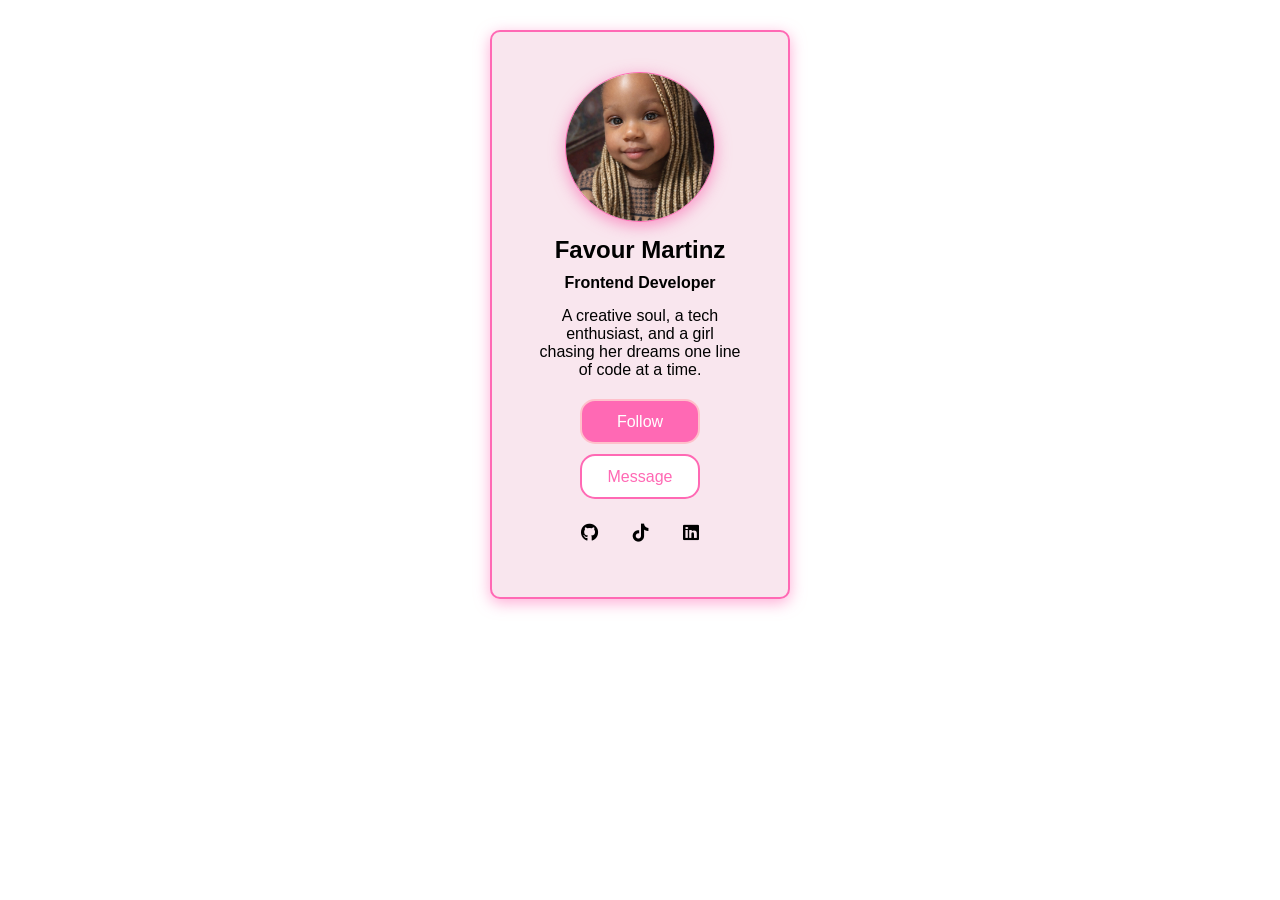
<file: index.html>
<!DOCTYPE html>
<html lang="en">
    <head>
        <meta charset="UTF-8">
        <meta name="viewport" content="width=device-width, initial-scale=1.0">
        <title>Profile Card</title>
        <link rel="stylesheet" href="style.css">
        <link rel="stylesheet" href="https://cdnjs.cloudflare.com/ajax/libs/font-awesome/6.7.2/css/all.min.css">
    </head>
    <body>

       <div class="profile-card">

        <div class="profile-image">
        <img src="./Baby%20me.png" alt="Profile Picture">
        </div>

        <div class="profile-info">
            <h5>Favour Martinz</h5>
            <h3>Frontend Developer</h3>
            <p>A creative soul, a tech enthusiast, 
               and a girl chasing her dreams one line of code at a time.</p>
        </div>

        <div class="profile-buttons">
            <button class="follow-btn">Follow</button>
            <button class="message-btn">Message</button>
        </div>

        <div class="social-links i">
        <i class="fa-brands fa-github"></i>
        <i class="fa-brands fa-tiktok"></i> 
        <i class="fa-brands fa-linkedin"></i>
        </div>
    </div>
    </body>
</html>
</file>
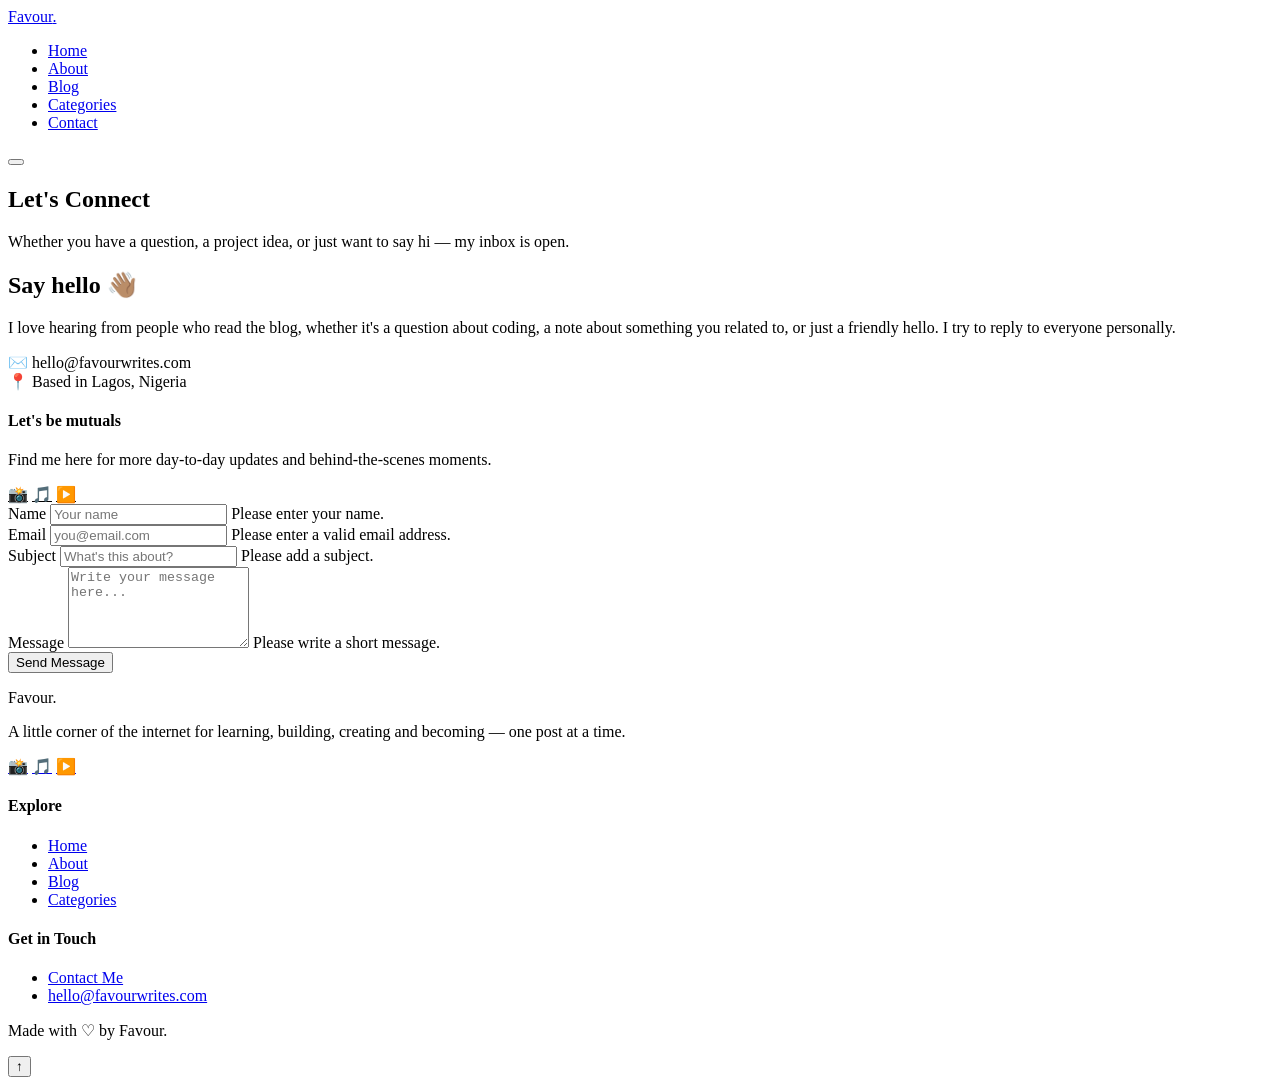
<file: contact.html>
<!DOCTYPE html>
<html lang="en">
<head>
  <meta charset="UTF-8">
  <meta name="viewport" content="width=device-width, initial-scale=1.0">
  <title>Contact | Favour</title>
  <meta name="description" content="Get in touch with Favour — send a message or find her on social media.">
  <link rel="preconnect" href="https://fonts.googleapis.com">
  <link href="https://fonts.googleapis.com/css2?family=Fraunces:ital,wght@0,500;0,600;1,500;1,600&family=Poppins:wght@400;500;600;700&display=swap" rel="stylesheet">
  <link rel="stylesheet" href="style.css">
</head>
<body>

  <!-- ============ HEADER / NAVIGATION ============ -->
  <header class="site-header">
    <nav class="navbar container" aria-label="Main navigation">
      <a href="index.html" class="nav-logo">Favour<span>.</span></a>
      <ul class="nav-menu">
        <li><a href="index.html">Home</a></li>
        <li><a href="about.html">About</a></li>
        <li><a href="blog.html">Blog</a></li>
        <li><a href="categories.html">Categories</a></li>
        <li><a href="contact.html">Contact</a></li>
      </ul>
      <button class="nav-toggle" aria-label="Toggle menu" aria-expanded="false">
        <span></span><span></span><span></span>
      </button>
    </nav>
  </header>

  <main>
    <!-- ============ PAGE HEADER ============ -->
    <section class="page-header">
      <div class="container">
        <h1>Let's Connect</h1>
        <p>Whether you have a question, a project idea, or just want to say hi — my inbox is open.</p>
      </div>
    </section>

    <!-- ============ CONTACT LAYOUT ============ -->
    <section style="padding-top: 0;">
      <div class="container contact-layout">
        <div class="contact-info">
          <h2>Say hello 👋🏽</h2>
          <p>I love hearing from people who read the blog, whether it's a question about coding, a note about something you related to, or just a friendly hello. I try to reply to everyone personally.</p>

          <div class="contact-detail">
            <span class="contact-icon">✉️</span>
            <span>hello@favourwrites.com</span>
          </div>
          <div class="contact-detail">
            <span class="contact-icon">📍</span>
            <span>Based in Lagos, Nigeria</span>
          </div>

          <div class="connect-box">
            <h4>Let's be mutuals</h4>
            <p>Find me here for more day-to-day updates and behind-the-scenes moments.</p>
            <div class="footer-social" style="margin-top: 1rem;">
              <a href="#" aria-label="Instagram" style="background: var(--color-pink-light); color: var(--color-pink-deep);">📸</a>
              <a href="#" aria-label="TikTok" style="background: var(--color-pink-light); color: var(--color-pink-deep);">🎵</a>
              <a href="#" aria-label="YouTube" style="background: var(--color-pink-light); color: var(--color-pink-deep);">▶️</a>
            </div>
          </div>
        </div>

        <form class="contact-form" id="contact-form" novalidate>
          <div class="form-row">
            <div class="form-group">
              <label for="contact-name">Name</label>
              <input type="text" id="contact-name" name="name" placeholder="Your name" required>
              <span class="form-error">Please enter your name.</span>
            </div>
            <div class="form-group">
              <label for="contact-email">Email</label>
              <input type="email" id="contact-email" name="email" placeholder="you@email.com" required>
              <span class="form-error">Please enter a valid email address.</span>
            </div>
          </div>
          <div class="form-group">
            <label for="contact-subject">Subject</label>
            <input type="text" id="contact-subject" name="subject" placeholder="What's this about?" required>
            <span class="form-error">Please add a subject.</span>
          </div>
          <div class="form-group">
            <label for="contact-message">Message</label>
            <textarea id="contact-message" name="message" rows="5" placeholder="Write your message here..." required></textarea>
            <span class="form-error">Please write a short message.</span>
          </div>
          <button type="submit" class="btn btn-primary btn-block">Send Message</button>
          <p class="form-success" role="status"></p>
        </form>
      </div>
    </section>
  </main>

  <!-- ============ FOOTER ============ -->
  <footer class="site-footer">
    <div class="container">
      <div class="footer-grid">
        <div class="footer-col">
          <div class="footer-logo">Favour.</div>
          <p>A little corner of the internet for learning, building, creating and becoming — one post at a time.</p>
          <div class="footer-social">
            <a href="#" aria-label="Instagram">📸</a>
            <a href="#" aria-label="TikTok">🎵</a>
            <a href="#" aria-label="YouTube">▶️</a>
          </div>
        </div>
        <div class="footer-col">
          <h4>Explore</h4>
          <ul>
            <li><a href="index.html">Home</a></li>
            <li><a href="about.html">About</a></li>
            <li><a href="blog.html">Blog</a></li>
            <li><a href="categories.html">Categories</a></li>
          </ul>
        </div>
        <div class="footer-col">
          <h4>Get in Touch</h4>
          <ul>
            <li><a href="contact.html">Contact Me</a></li>
            <li><a href="mailto:hello@favourwrites.com">hello@favourwrites.com</a></li>
          </ul>
        </div>
      </div>
      <div class="footer-bottom">
        <p>Made with <span class="heart">♡</span> by Favour.</p>
      </div>
    </div>
  </footer>

  <button class="back-to-top" aria-label="Back to top">↑</button>

  <script src="script.js"></script>
</body>
</html>
</file>
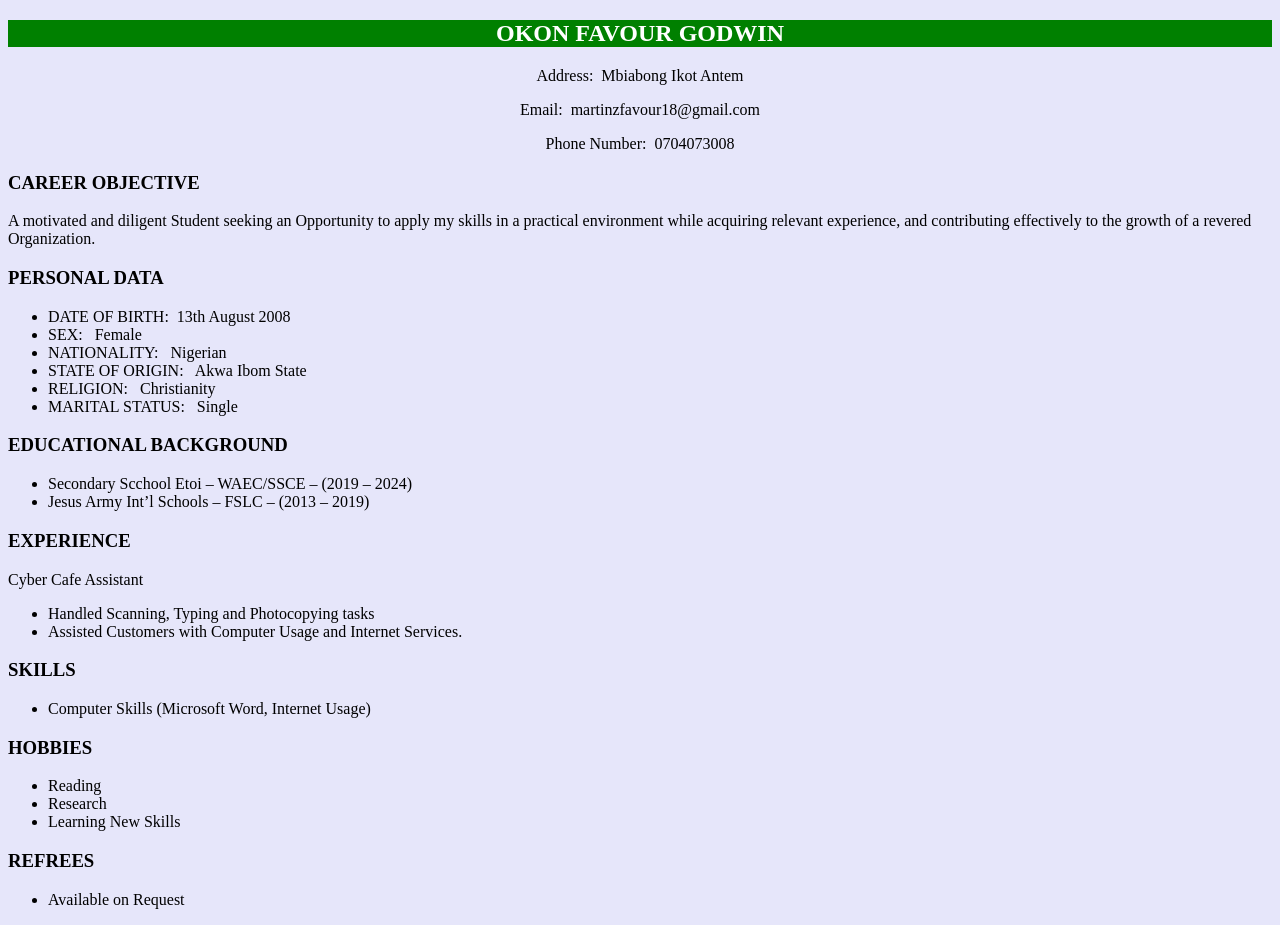
<file: Favour-CV-HTML.html>
<!DOCTYPE html>
<html>
    <head>
        <title>CURRICULUM VITAE</title>
            </head>
            <style>
             body {
                background-color: lavender;
                color: black;
             }
             </style>
             </body>
             <h2 style="background-color: green; color:white;text-align: center;">OKON FAVOUR GODWIN </h2>       
                <p style="text-align: center;">Address:&nbsp; Mbiabong Ikot Antem</p>
                <p style="text-align: center;">Email:&nbsp; martinzfavour18@gmail.com</p>
                <p style="text-align: center;">Phone Number:&nbsp; 0704073008</p>
                <h3>CAREER OBJECTIVE</h3>
                <p>A motivated and diligent Student seeking an Opportunity to apply my skills in a practical environment while acquiring relevant experience, and contributing effectively to the growth of a revered Organization.</p> 
                <h3>PERSONAL DATA</h3>
                <ul>
                <li>DATE OF BIRTH:&nbsp;        13th August 2008</li>
                <li>SEX:          &nbsp;        Female</li>
                <li>NATIONALITY:  &nbsp;        Nigerian</li>
                <li>STATE OF ORIGIN: &nbsp;     Akwa Ibom State</li>
                <li>RELIGION:     &nbsp;        Christianity</li>
                <li>MARITAL STATUS: &nbsp;     Single</li>
                </ul>
                <h3>EDUCATIONAL BACKGROUND</h3>
                <ul>
                <li>Secondary Scchool Etoi – WAEC/SSCE – (2019 – 2024)</li>
                <li>Jesus Army Int’l Schools – FSLC – (2013 – 2019)</li>
                 </ul>
                 <h3>EXPERIENCE</h3>
                 <p>Cyber Cafe Assistant</p>
                 <ul>
                <li>Handled Scanning, Typing and Photocopying tasks</li>
                <li>Assisted Customers with Computer Usage and Internet Services.</li>
                 </ul>
                 <h3>SKILLS</h3>
                 <ul>
                <li>Computer Skills (Microsoft Word, Internet Usage)</li>
                 </ul>
                 <h3>HOBBIES</h3>
                 <ul>
                <li>Reading</li>
                <li>Research</li>
                <li>Learning New Skills</li>
                 </ul>
                <h3>REFREES</h3>
                <ul>
                <li>Available on Request</li>
                </ul>
             </body>
</html>
</file>
<file: style.css>
* {
    box-sizing: border-box;
}

.profile-card {
    width: 90%;
    max-width: 350px;
    background-color: #f9e6ee;
    width: 300px;
    padding: 40px;
    margin: 30px auto;
    border-radius: 10px;
    box-shadow: 0 4px 15px rgba(255, 119, 187, 0.6);
    text-align: center;
    border: 2px solid hotpink;
    font-family: 'Segoe UI', Tahoma, Geneva, Verdana, sans-serif;
}

.profile-card :hover {
    box-shadow: 0 4px 15px rgba(239, 96, 167, 0.6);
}

.profile-image img{
    width: 150px;
    object-fit: cover;
    height: 150px;
    border-radius: 50%;
    position: relative;
    box-shadow: 0 4px 15px rgba(247, 91, 169, 0.6);
    border: 1px solid hotpink;
}

.profile-info h5 {
    font-size: 1.5em;
    margin: 10px 0;
    color: black;
    font-weight: bold;
}

.profile-info h3 {
    font-size: 1em;
    margin: 10px 0;
    color: black;
    font-weight: bold;
}

.profile-info p {
    font-size: 1em;
    color: black;
    margin: 10px 0;
    padding: 5px;
}

.follow-btn {
    background-color: hotpink;
    color: white;
    border: 2px solid pink;
    display: inline-block;
    padding: 12px 25px;
    margin: 5px;
    border-radius: 15px;
    font-size: 16px;
    width: 120px;
    height: 45px;
    }

    .message-btn {
    background-color: white;
    color: hotpink;
    border: 2px solid hotpink;
    display: inline-block;
    padding: 12px 25px;
    margin: 5px;
    border-radius: 15px;
    border: soft pink;
    font-size: 16px;
    width: 120px;
    height: 45px;
    }


.social-links i {
    text-align: center;
    padding: 10px;
    margin: 5px;
    margin-top: 10px;
    font-size: large;
    display: inline-block;
}
</file>
